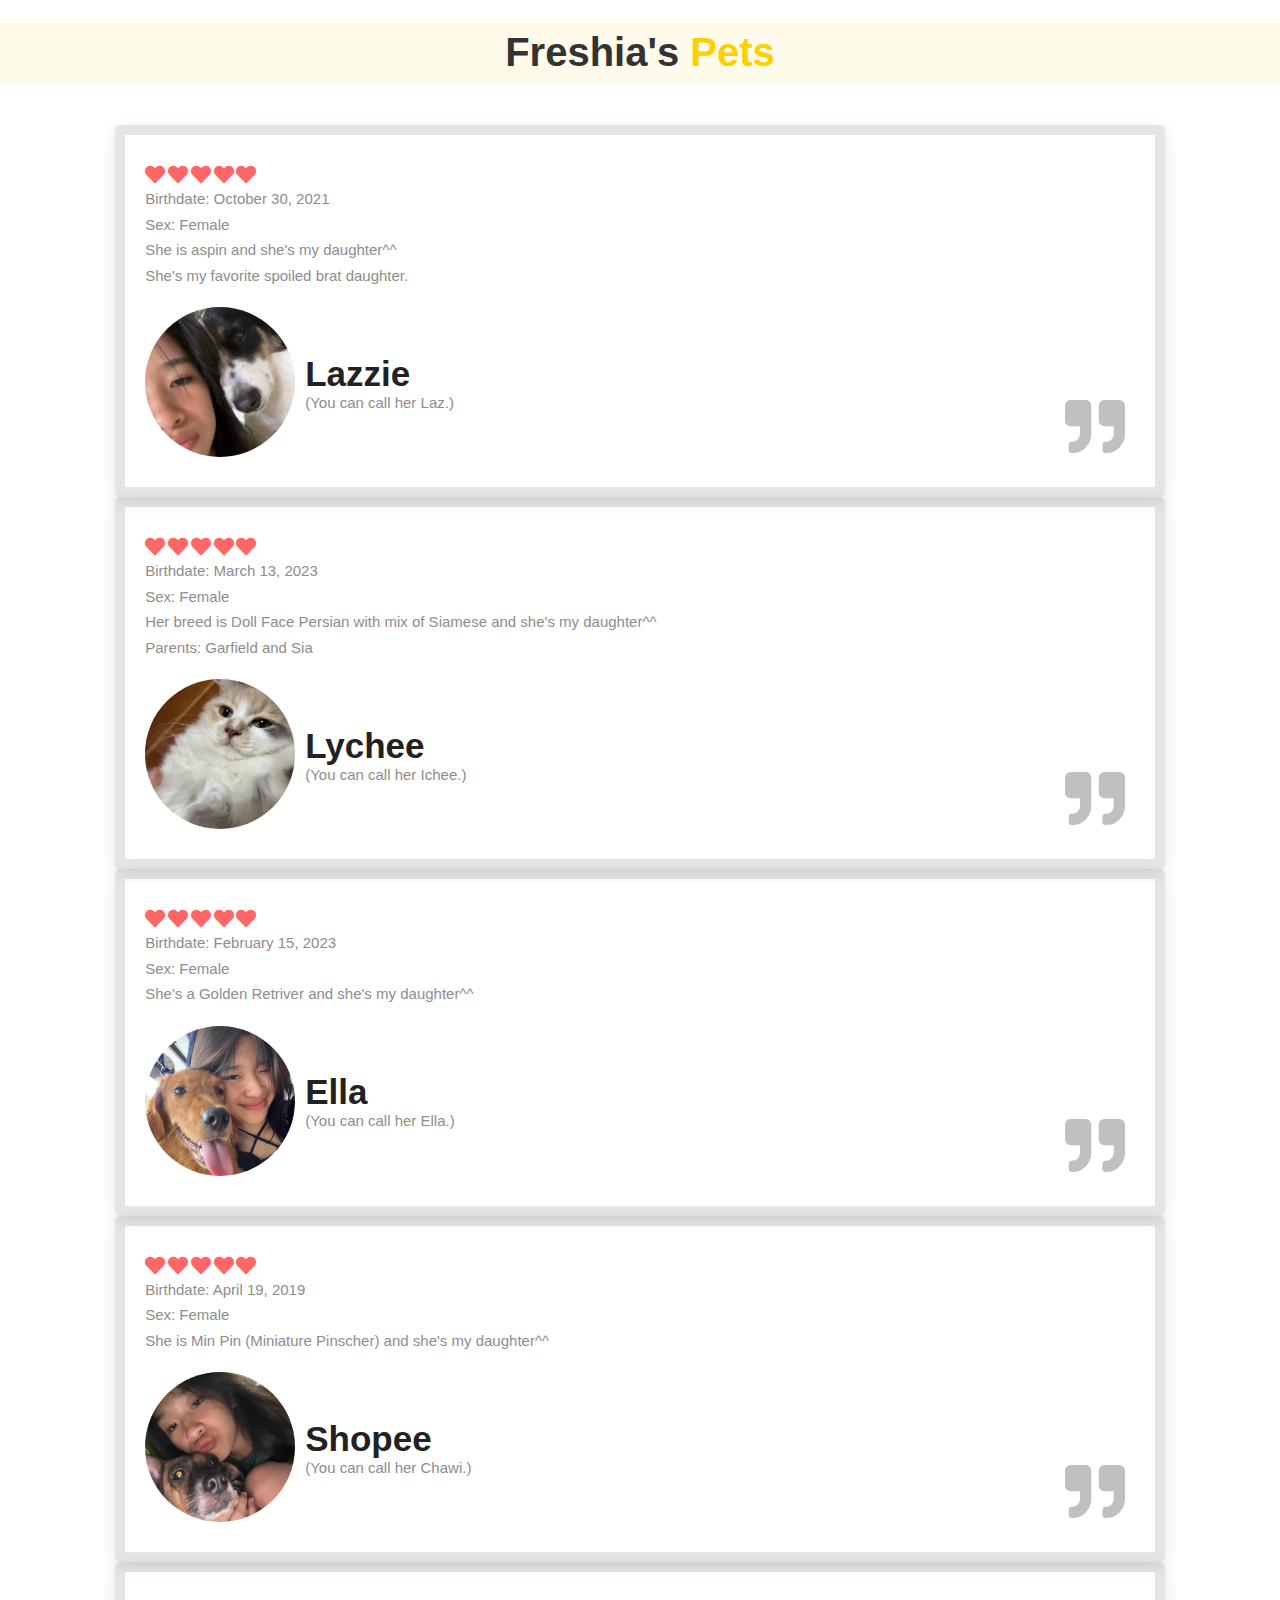
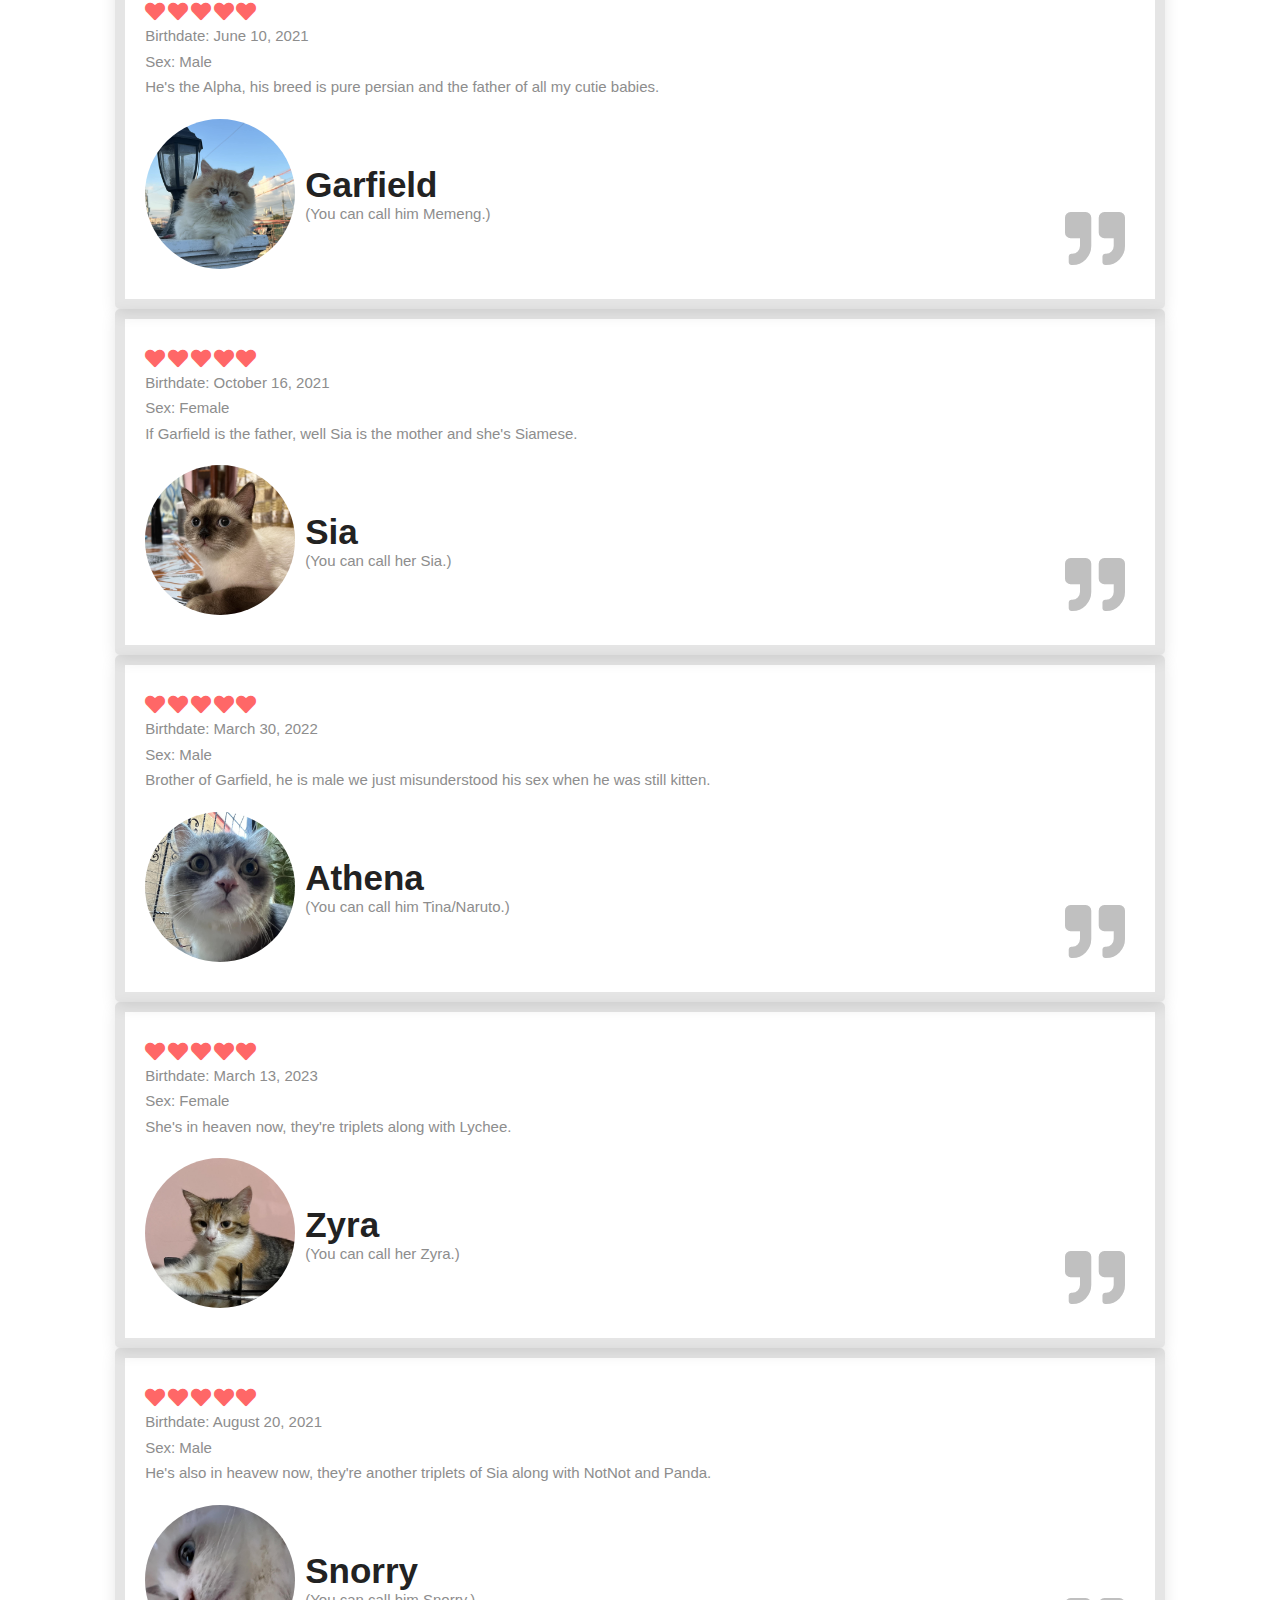
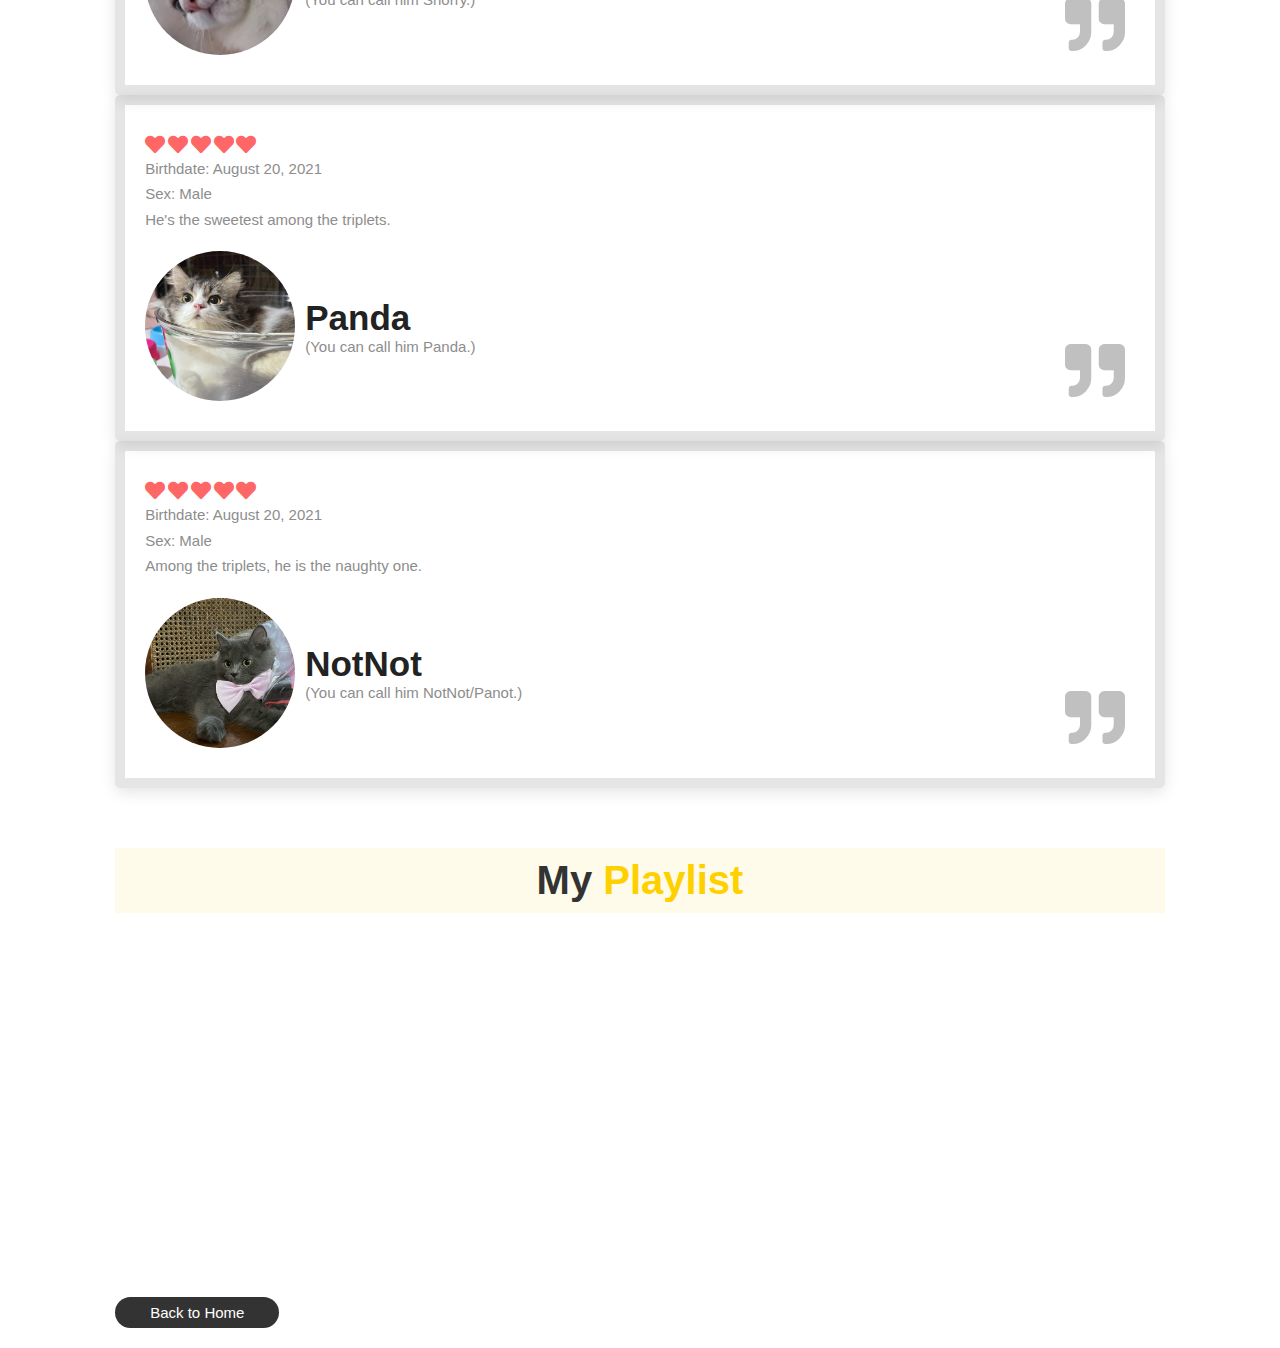
<file: favorites.html>
<!DOCTYPE html>
<html lang="en">
<head>
  <meta charset="UTF-8">
  <meta http-equiv="X-UA-Compatible" content="IE=edge">
  <meta name="viewport" content="width=device-width, initial-scale=1.0">
  <link rel="shortcut icon" href="images/tulips.svg" type="x-icon">
  <title>Freshia's Favorites</title>
  <link rel="stylesheet" href="https://cdnjs.cloudflare.com/ajax/libs/font-awesome/5.15.3/css/all.min.css">
  <link rel="stylesheet" href="css/style.css">
</head>

<body class="favorites" id="favorites">

    <h1 class="heading"> Freshia's <span>Pets</span></h1>

    <section class="pet" id="pet">

        <div class="box-container">

            <div class="box">
                <div class="heart">
                    <i class="fas fa-heart"></i>
                    <i class="fas fa-heart"></i>
                    <i class="fas fa-heart"></i>
                    <i class="fas fa-heart"></i>
                    <i class="fas fa-heart"></i>
                </div>
                <p>Birthdate: October 30, 2021</p>
                <p>Sex: Female
                <p>She is aspin and she's my daughter^^</p>
                <p>She's my favorite spoiled brat daughter.</p>
                <div class="user">
                    <img src="images/lazzie.jpg" alt="">
                    <div class="user-info">
                        <h3>Lazzie</h3>
                        <span>(You can call her Laz.)</span>
                    </div>
                </div>
                <span class="fas fa-quote-right"></span>
            </div>

        </div>

        <div class="box-container">

            <div class="box">
                <div class="heart">
                    <i class="fas fa-heart"></i>
                    <i class="fas fa-heart"></i>
                    <i class="fas fa-heart"></i>
                    <i class="fas fa-heart"></i>
                    <i class="fas fa-heart"></i>
                </div>
                <p>Birthdate: March 13, 2023</p>
                <p>Sex: Female</p>
                <p>Her breed is Doll Face Persian with mix of Siamese and she's my daughter^^</p>
                <p>Parents: Garfield and Sia</p>
                <div class="user">
                    <img src="images/lychee.jpg" alt="">
                    <div class="user-info">
                        <h3>Lychee</h3>
                        <span>(You can call her Ichee.)</span>
                    </div>
                </div>
                <span class="fas fa-quote-right"></span>
            </div>

        </div>

        <div class="box-container">

            <div class="box">
                <div class="heart">
                    <i class="fas fa-heart"></i>
                    <i class="fas fa-heart"></i>
                    <i class="fas fa-heart"></i>
                    <i class="fas fa-heart"></i>
                    <i class="fas fa-heart"></i>
                </div>
                <p>Birthdate: February 15, 2023</p>
                <p>Sex: Female</p>
                <p>She's a Golden Retriver and she's my daughter^^</p>
                <div class="user">
                    <img src="images/ella.jpg" alt="">
                    <div class="user-info">
                        <h3>Ella</h3>
                        <span>(You can call her Ella.)</span>
                    </div>
                </div>
                <span class="fas fa-quote-right"></span>
            </div>

        </div>

        <div class="box-container">

            <div class="box">
                <div class="heart">
                    <i class="fas fa-heart"></i>
                    <i class="fas fa-heart"></i>
                    <i class="fas fa-heart"></i>
                    <i class="fas fa-heart"></i>
                    <i class="fas fa-heart"></i>
                </div>
                <p>Birthdate: April 19, 2019</p>
                <p>Sex: Female</p>
                <p>She is Min Pin (Miniature Pinscher) and she's my daughter^^</p>
                <div class="user">
                    <img src="images/shopee.jpg" alt="">
                    <div class="user-info">
                        <h3>Shopee</h3>
                        <span>(You can call her Chawi.)</span>
                    </div>
                </div>
                <span class="fas fa-quote-right"></span>
            </div>

        </div>

        <div class="box-container">
            
            <div class="box">
                <div class="heart">
                    <i class="fas fa-heart"></i>
                    <i class="fas fa-heart"></i>
                    <i class="fas fa-heart"></i>
                    <i class="fas fa-heart"></i>
                    <i class="fas fa-heart"></i>
                </div>
                <p>Birthdate: June 10, 2021</p>
                <p>Sex: Male</p>
                <p>He's the Alpha, his breed is pure persian and the father of all my cutie babies.</p>
                <div class="user">
                    <img src="images/garfield.jpg" alt="">
                    <div class="user-info">
                        <h3>Garfield</h3>
                        <span>(You can call him Memeng.)</span>
                    </div>
                </div>
                <span class="fas fa-quote-right"></span>
            </div>

        </div>
        
        <div class="box-container">

            <div class="box">

                <div class="heart">
                    <i class="fas fa-heart"></i>
                    <i class="fas fa-heart"></i>
                    <i class="fas fa-heart"></i>
                    <i class="fas fa-heart"></i>
                    <i class="fas fa-heart"></i>
                </div>
                <p>Birthdate: October 16, 2021</p>
                <p>Sex: Female</p>
                <p>If Garfield is the father, well Sia is the mother and she's Siamese.</p>
                <div class="user">
                    <img src="images/sia.jpg" alt="">
                    <div class="user-info">
                        <h3>Sia</h3>
                        <span>(You can call her Sia.)</span>
                    </div>
                </div>
                <span class="fas fa-quote-right"></span>
            </div>

        </div>
        
        <div class="box-container">
            
            <div class="box">

                <div class="heart">
                    <i class="fas fa-heart"></i>
                    <i class="fas fa-heart"></i>
                    <i class="fas fa-heart"></i>
                    <i class="fas fa-heart"></i>
                    <i class="fas fa-heart"></i>
                </div>
                <p>Birthdate: March 30, 2022</p>
                <p>Sex: Male</p>
                <p>Brother of Garfield, he is male we just misunderstood his sex when he was still kitten.</p>
                <div class="user">
                    <img src="images/athena.jpg" alt="">
                    <div class="user-info">
                        <h3>Athena</h3>
                        <span>(You can call him Tina/Naruto.)</span>
                    </div>
                </div>
                <span class="fas fa-quote-right"></span>
            </div>

        </div>
        
        <div class="box-container">
            
            <div class="box">
                
                <div class="heart">
                    <i class="fas fa-heart"></i>
                    <i class="fas fa-heart"></i>
                    <i class="fas fa-heart"></i>
                    <i class="fas fa-heart"></i>
                    <i class="fas fa-heart"></i>
                </div>
                <p>Birthdate: March 13, 2023</p>
                <p>Sex: Female</p>
                <p>She's in heaven now, they're triplets along with Lychee.</p>
                <div class="user">
                    <img src="images/zyra.jpg" alt="">
                    <div class="user-info">
                        <h3>Zyra</h3>
                        <span>(You can call her Zyra.)</span>
                    </div>
                </div>
                <span class="fas fa-quote-right"></span>
            </div>

        </div>
        
        <div class="box-container">
            
            <div class="box">

                <div class="heart">
                    <i class="fas fa-heart"></i>
                    <i class="fas fa-heart"></i>
                    <i class="fas fa-heart"></i>
                    <i class="fas fa-heart"></i>
                    <i class="fas fa-heart"></i>
                </div>
                <p>Birthdate: August 20, 2021</p>
                <p>Sex: Male</p>
                <p>He's also in heavew now, they're another triplets of Sia along with NotNot and Panda.</p>
                <div class="user">
                    <img src="images/snorry.jpg" alt="">
                    <div class="user-info">
                        <h3>Snorry</h3>
                        <span>(You can call him Snorry.)</span>
                    </div>
                </div>
                <span class="fas fa-quote-right"></span>
            </div>

        </div>
        
        <div class="box-container">
            
            <div class="box">

                <div class="heart">
                    <i class="fas fa-heart"></i>
                    <i class="fas fa-heart"></i>
                    <i class="fas fa-heart"></i>
                    <i class="fas fa-heart"></i>
                    <i class="fas fa-heart"></i>
                </div>
                <p>Birthdate: August 20, 2021</p>
                <p>Sex: Male</p>
                <p>He's the sweetest among the triplets.</p>
                <div class="user">
                    <img src="images/panda.jpg" alt="">
                    <div class="user-info">
                        <h3>Panda</h3>
                        <span>(You can call him Panda.)</span>
                    </div>
                </div>
                <span class="fas fa-quote-right"></span>
            </div>

        </div>
        
        <div class="box-container">
            
            <div class="box">
                
                <div class="heart">
                    <i class="fas fa-heart"></i>
                    <i class="fas fa-heart"></i>
                    <i class="fas fa-heart"></i>
                    <i class="fas fa-heart"></i>
                    <i class="fas fa-heart"></i>
                </div>
                <p>Birthdate: August 20, 2021</p>
                <p>Sex: Male</p>
                <p>Among the triplets, he is the naughty one.</p>
                <div class="user">
                    <img src="images/notnot.jpg" alt="">
                    <div class="user-info">
                        <h3>NotNot</h3>
                        <span>(You can call him NotNot/Panot.)</span>
                    </div>
                </div>
                <span class="fas fa-quote-right"></span>
            </div>

        </div>

    </section>
    
    <section class="favorites">

        <h1 class="heading"> My <span>Playlist</span></h1>

            <iframe style="border-radius:12px" src="https://open.spotify.com/embed/playlist/4xRkKjBlb0lI0u9DTITiW7?utm_source=generator" width="100%" height="352" frameBorder="0.5" allowfullscreen="" allow="autoplay; clipboard-write; encrypted-media; fullscreen; picture-in-picture" loading="lazy">
        </iframe>
        <a href="index.html" class="btn">Back to Home</a>
    
    </section>
</body>
</file>
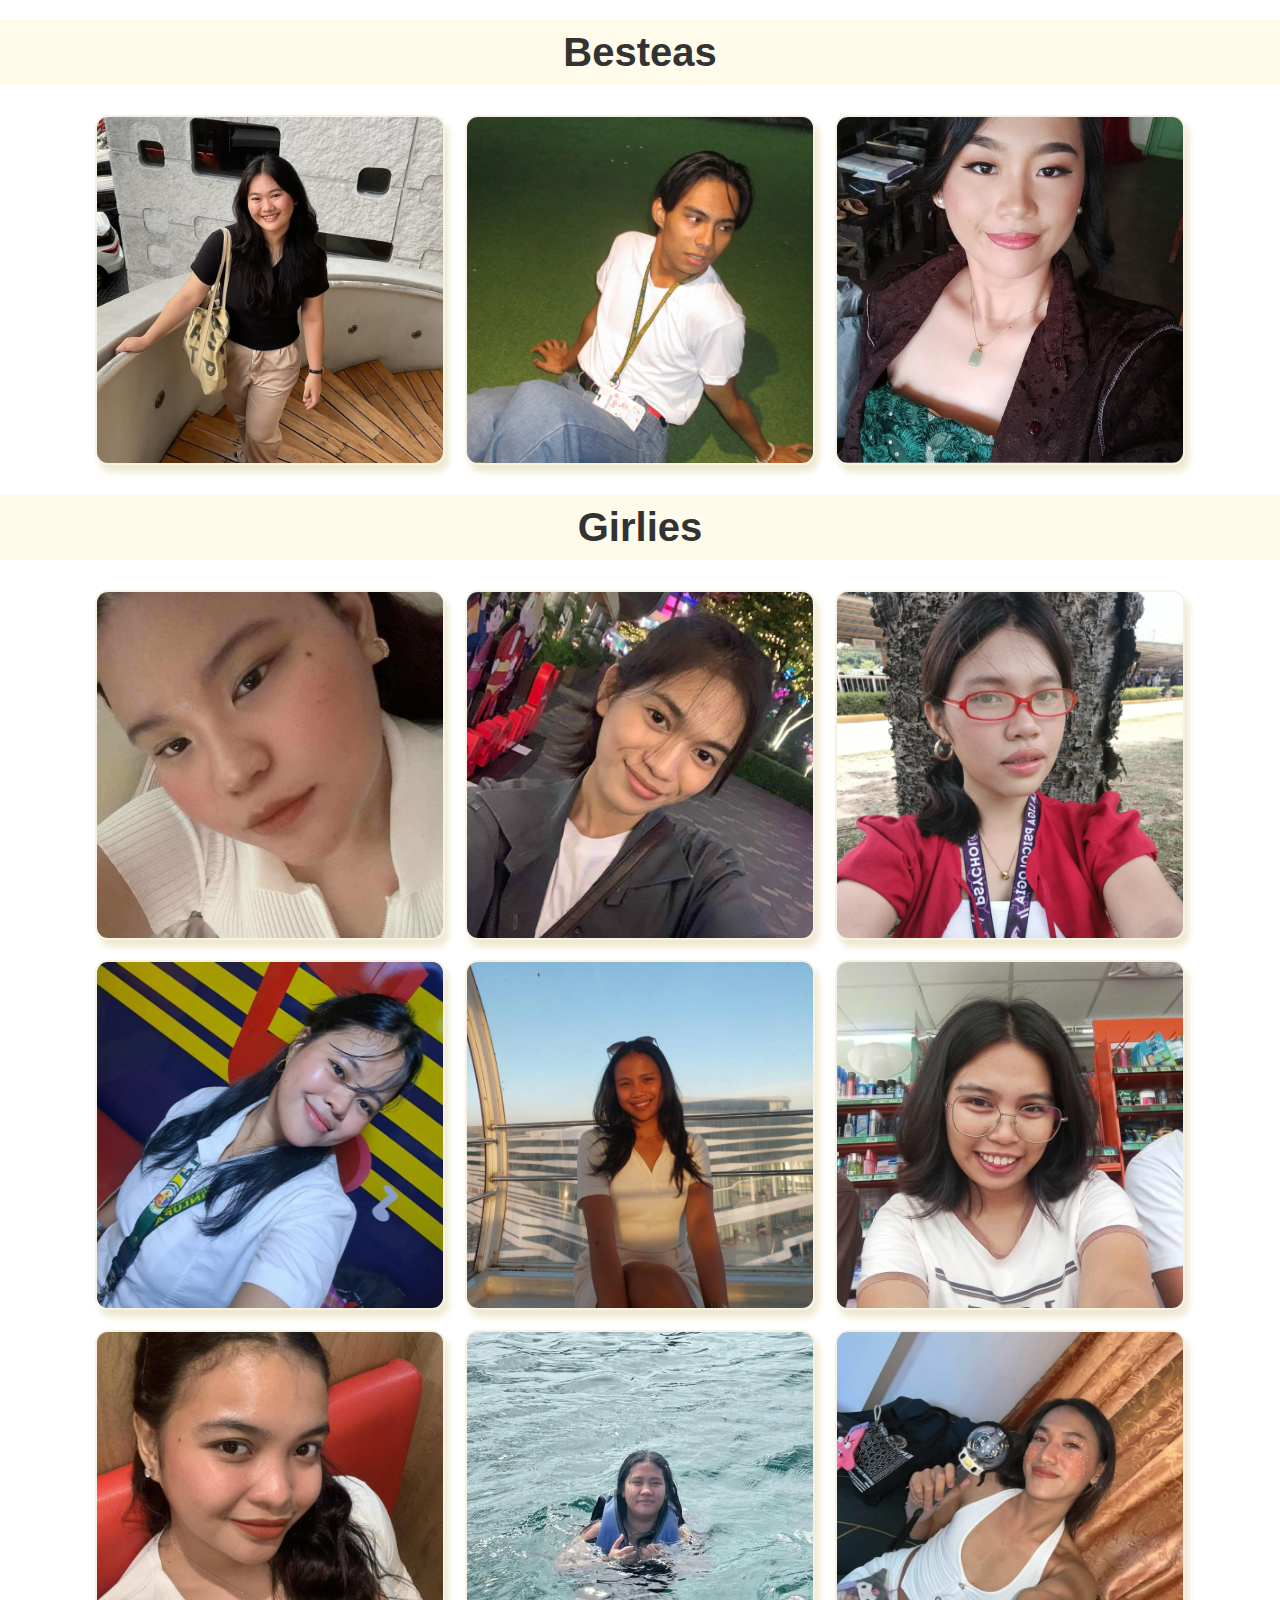
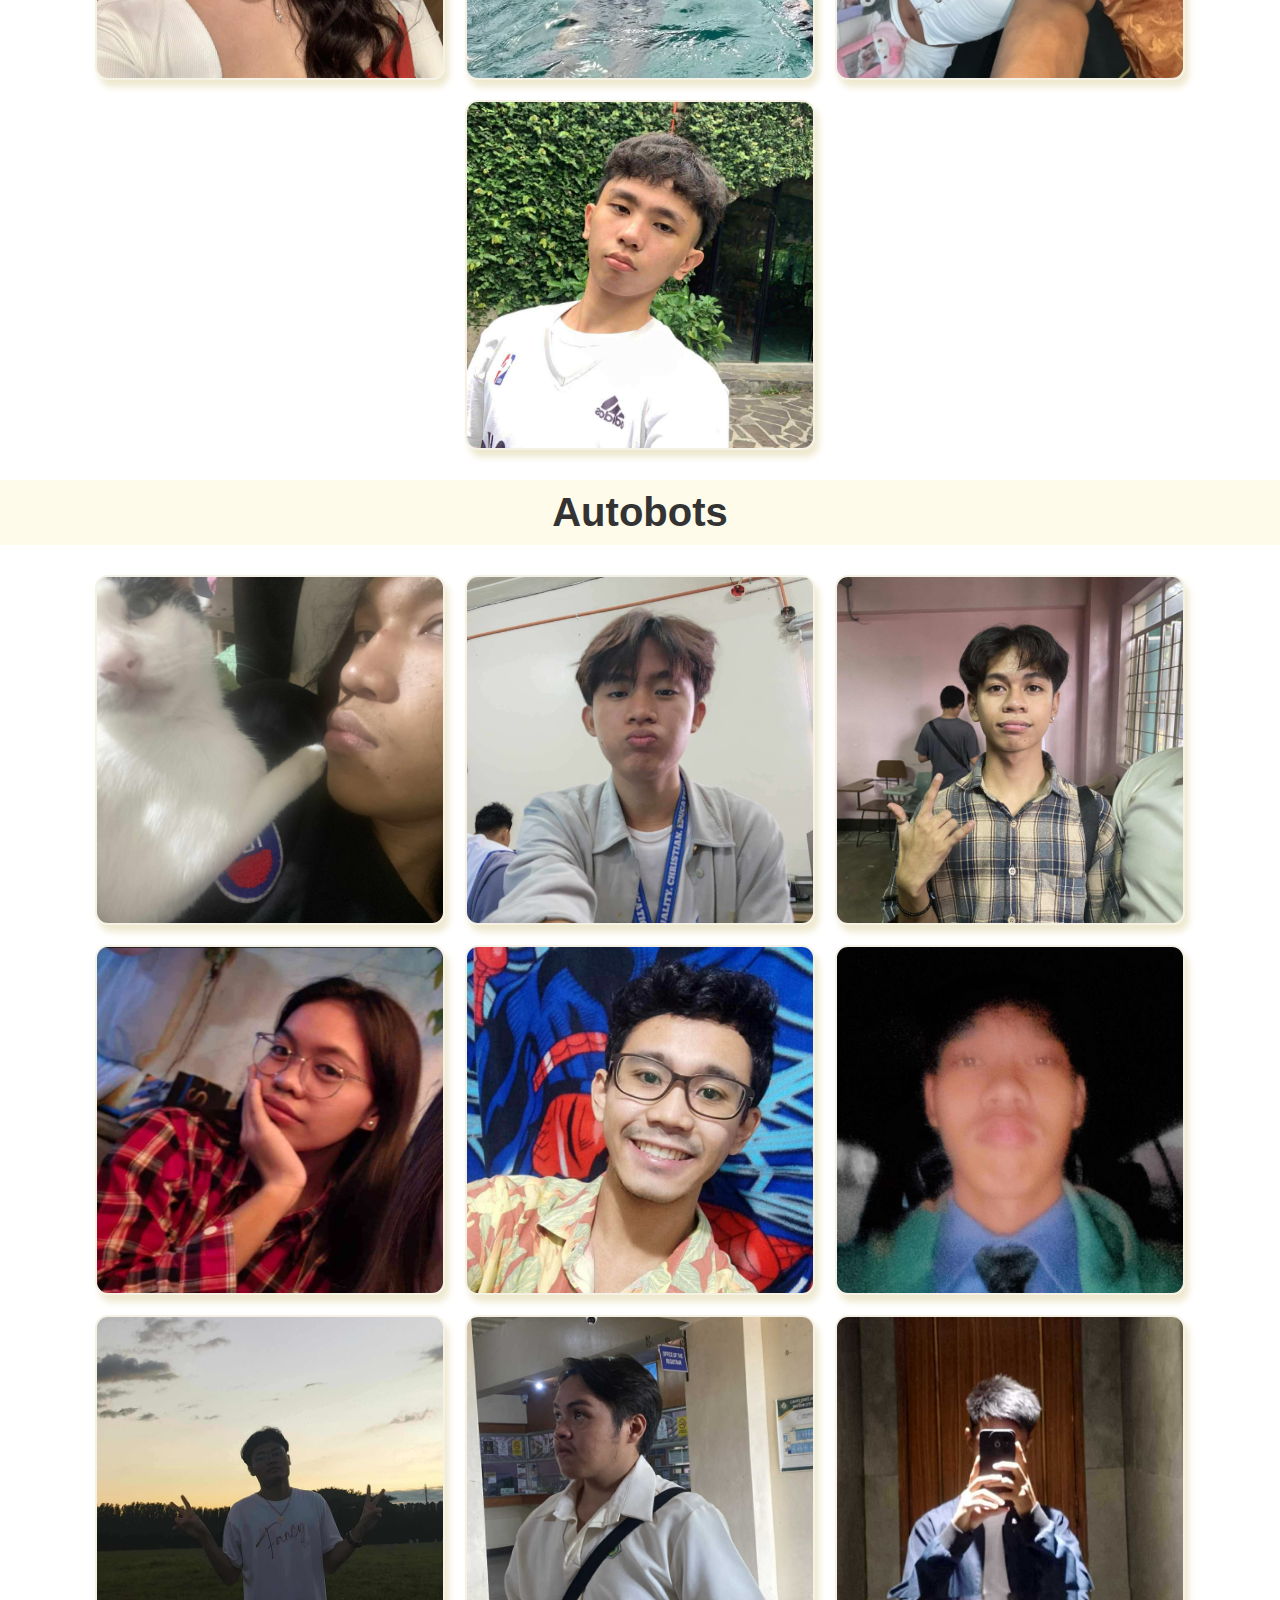
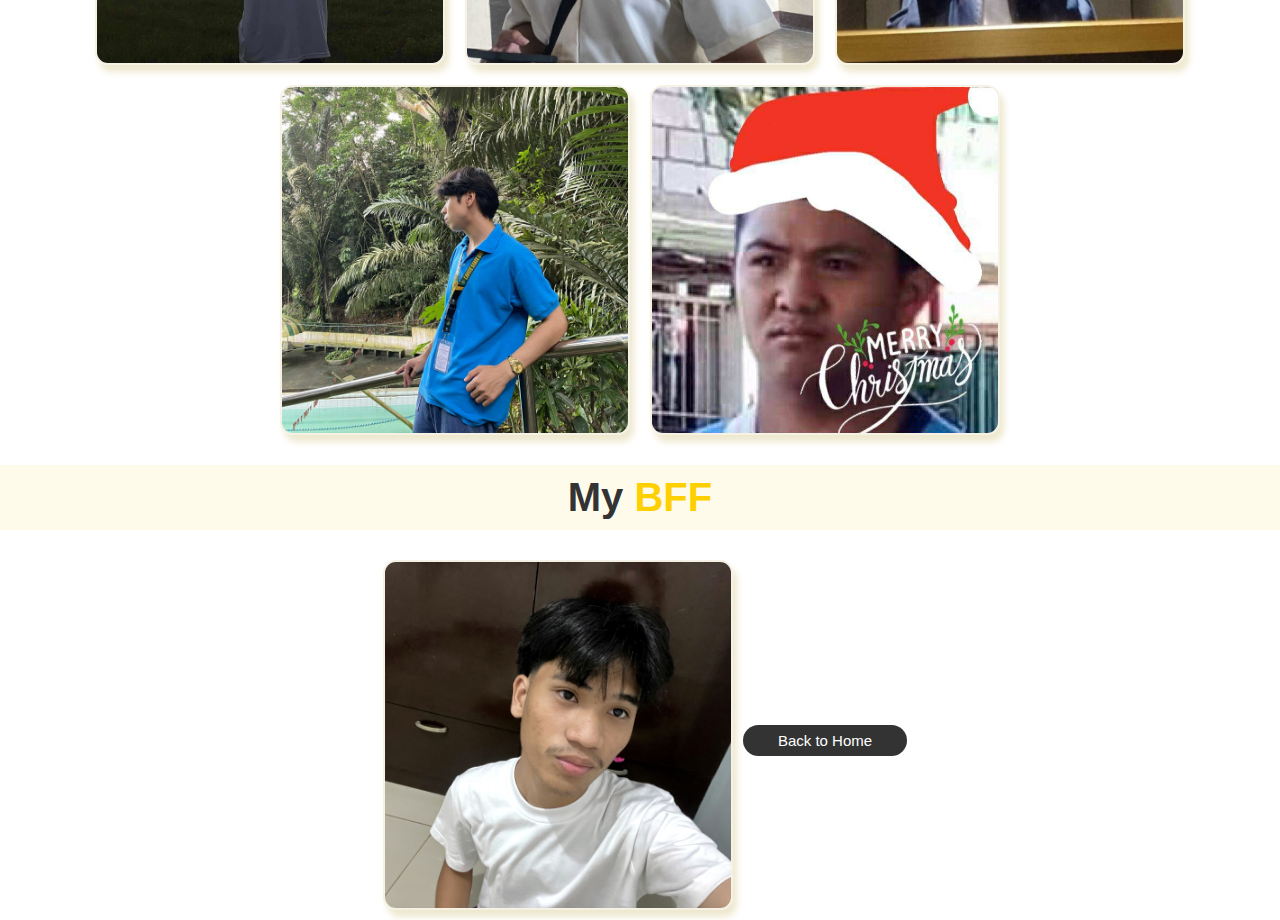
<file: more.html>
<!DOCTYPE html>
<html lang="en">
<head>
  <meta charset="UTF-8">
  <meta http-equiv="X-UA-Compatible" content="IE=edge">
  <meta name="viewport" content="width=device-width, initial-scale=1.0">
  <link rel="shortcut icon" href="images/tulips.svg" type="x-icon">
  <title>Chum Cohort</title>
  <link rel="stylesheet" href="https://cdnjs.cloudflare.com/ajax/libs/font-awesome/5.15.3/css/all.min.css">
  <link rel="stylesheet" href="css/style.css">
</head>

<body>

    <h1 class="heading"> Besteas </h1>
    
    <div class="friends">
        <img src="images/rhea.jpg" alt="">
        <img src="images/argie.jpg" alt="">
        <img src="images/marga.jpg" alt="">
    </div>

    <h1 class="heading"> Girlies </h1>
    
    <div class="friends">
        <img src="images/shin.jpg" alt="">
        <img src="images/lyanne.jpg" alt="">
        <img src="images/laiza.jpg" alt="">
        <img src="images/kayla.jpg" alt="">
        <img src="images/cristie.jpg" alt="">
        <img src="images/jill.jpg" alt="">
        <img src="images/kath.jpg" alt="">
        <img src="images/eli.jpg" alt="">
        <img src="images/pressy.jpg" alt="">
        <img src="images/earl.jpg" alt="">
    </div>

    <h1 class="heading"> Autobots </h1>

    <div class="friends">
        <img src="images/bakz.jpg" alt="">
        <img src="images/vince.jpg" alt="">
        <img src="images/boii.jpg" alt="">
        <img src="images/pres.jpg" alt="">
        <img src="images/paul.jpg" alt="">
        <img src="images/jp.jpg" alt="">
        <img src="images/alvhir.jpg" alt="">
        <img src="images/andrei.jpg" alt="">
        <img src="images/sol.jpg" alt="">
        <img src="images/eujin.jpg" alt="">
        <img src="images/jan.jpeg" alt="">
    </div>

    <h1 class="heading"> My <span>BFF</span></h1>
    
    <div class="friends">
        <img src="images/bff.jpg" alt="">
        <a href="index.html" class="btn">Back to Home</a>
    </div>
    

</body>
</html>
</file>
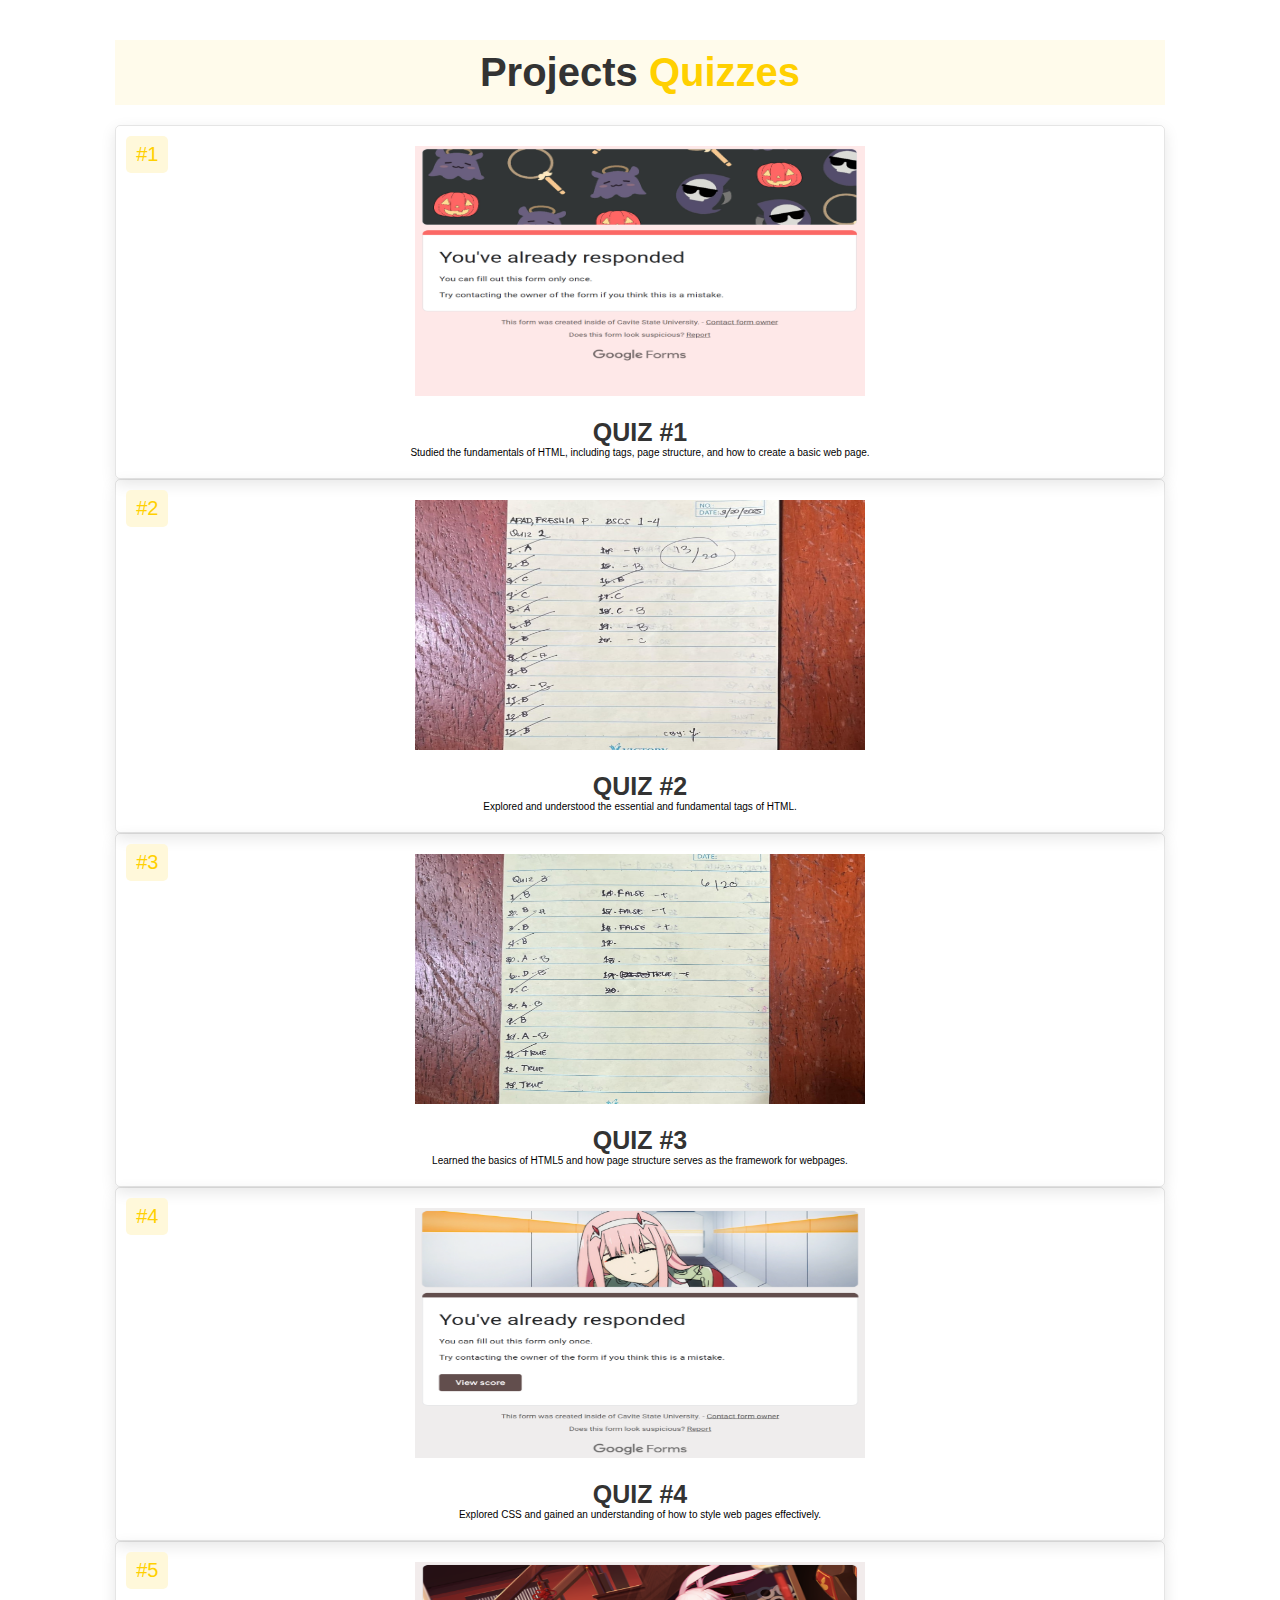
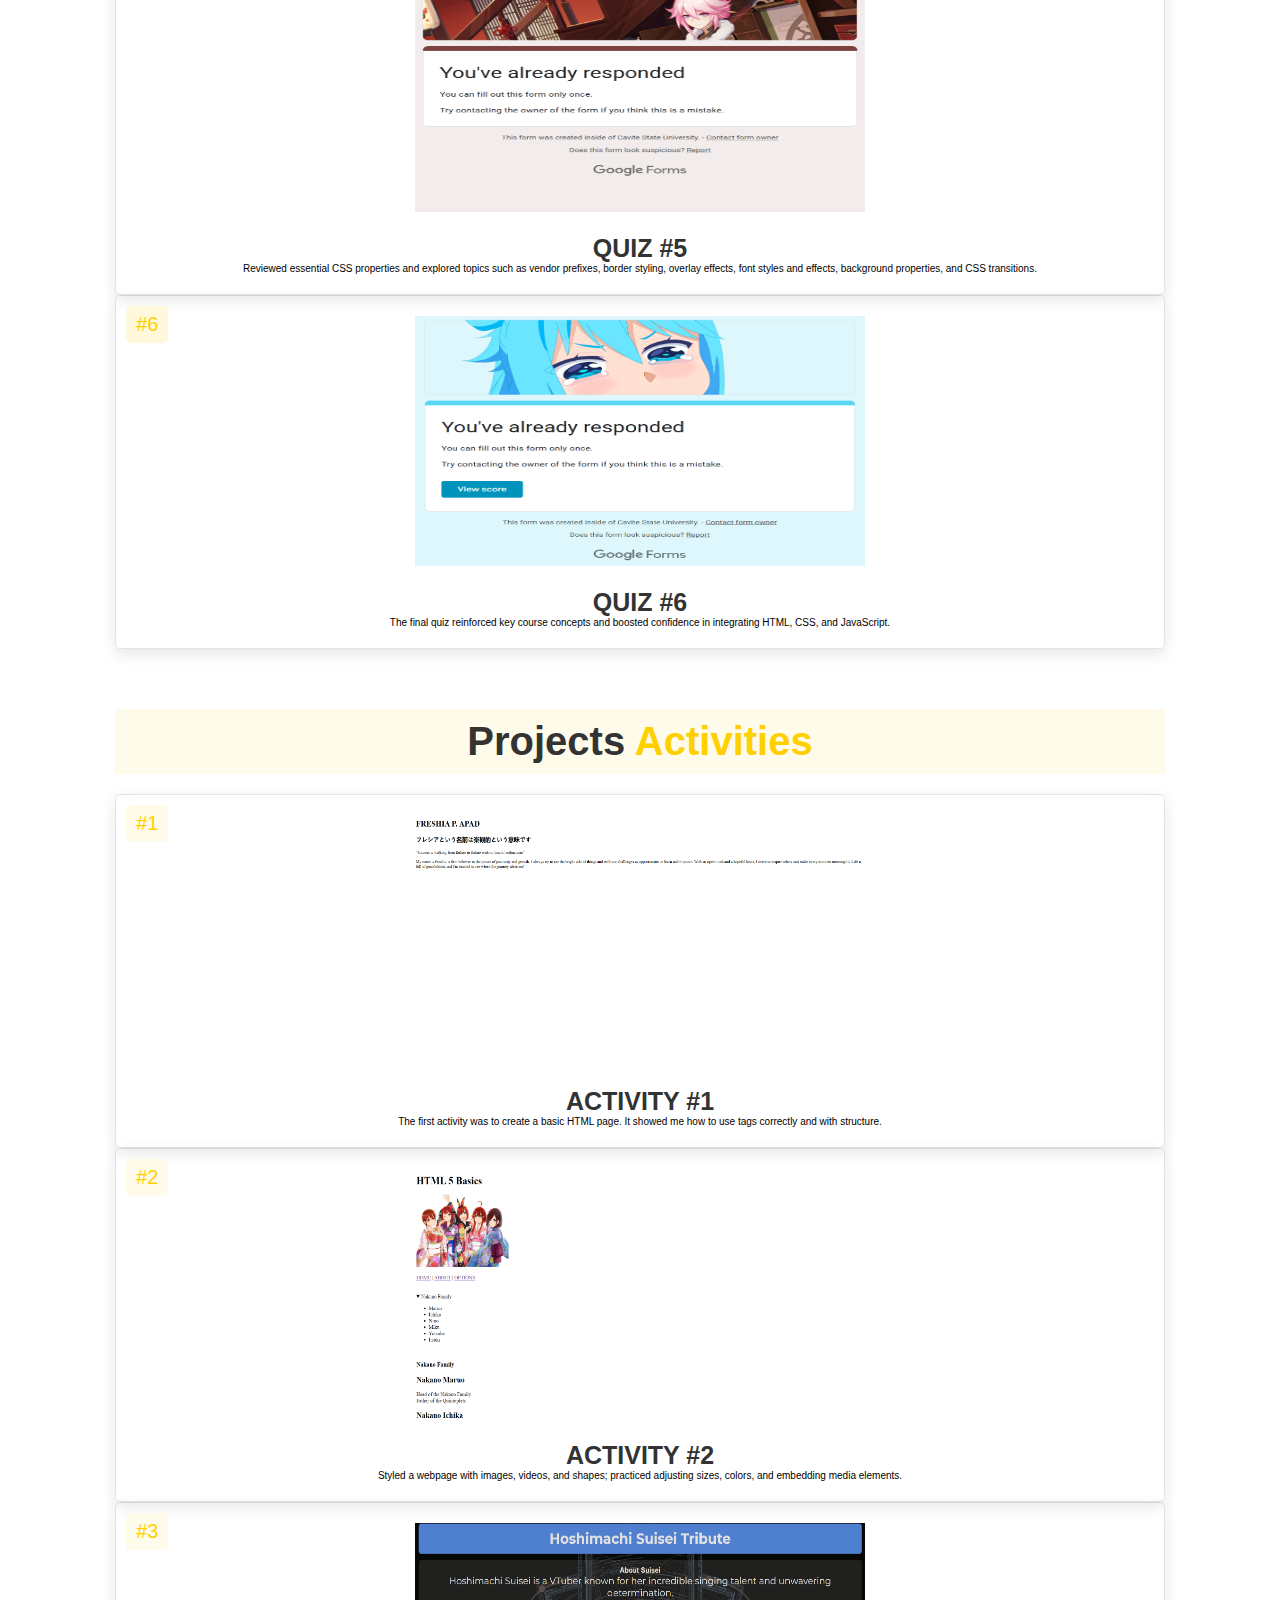
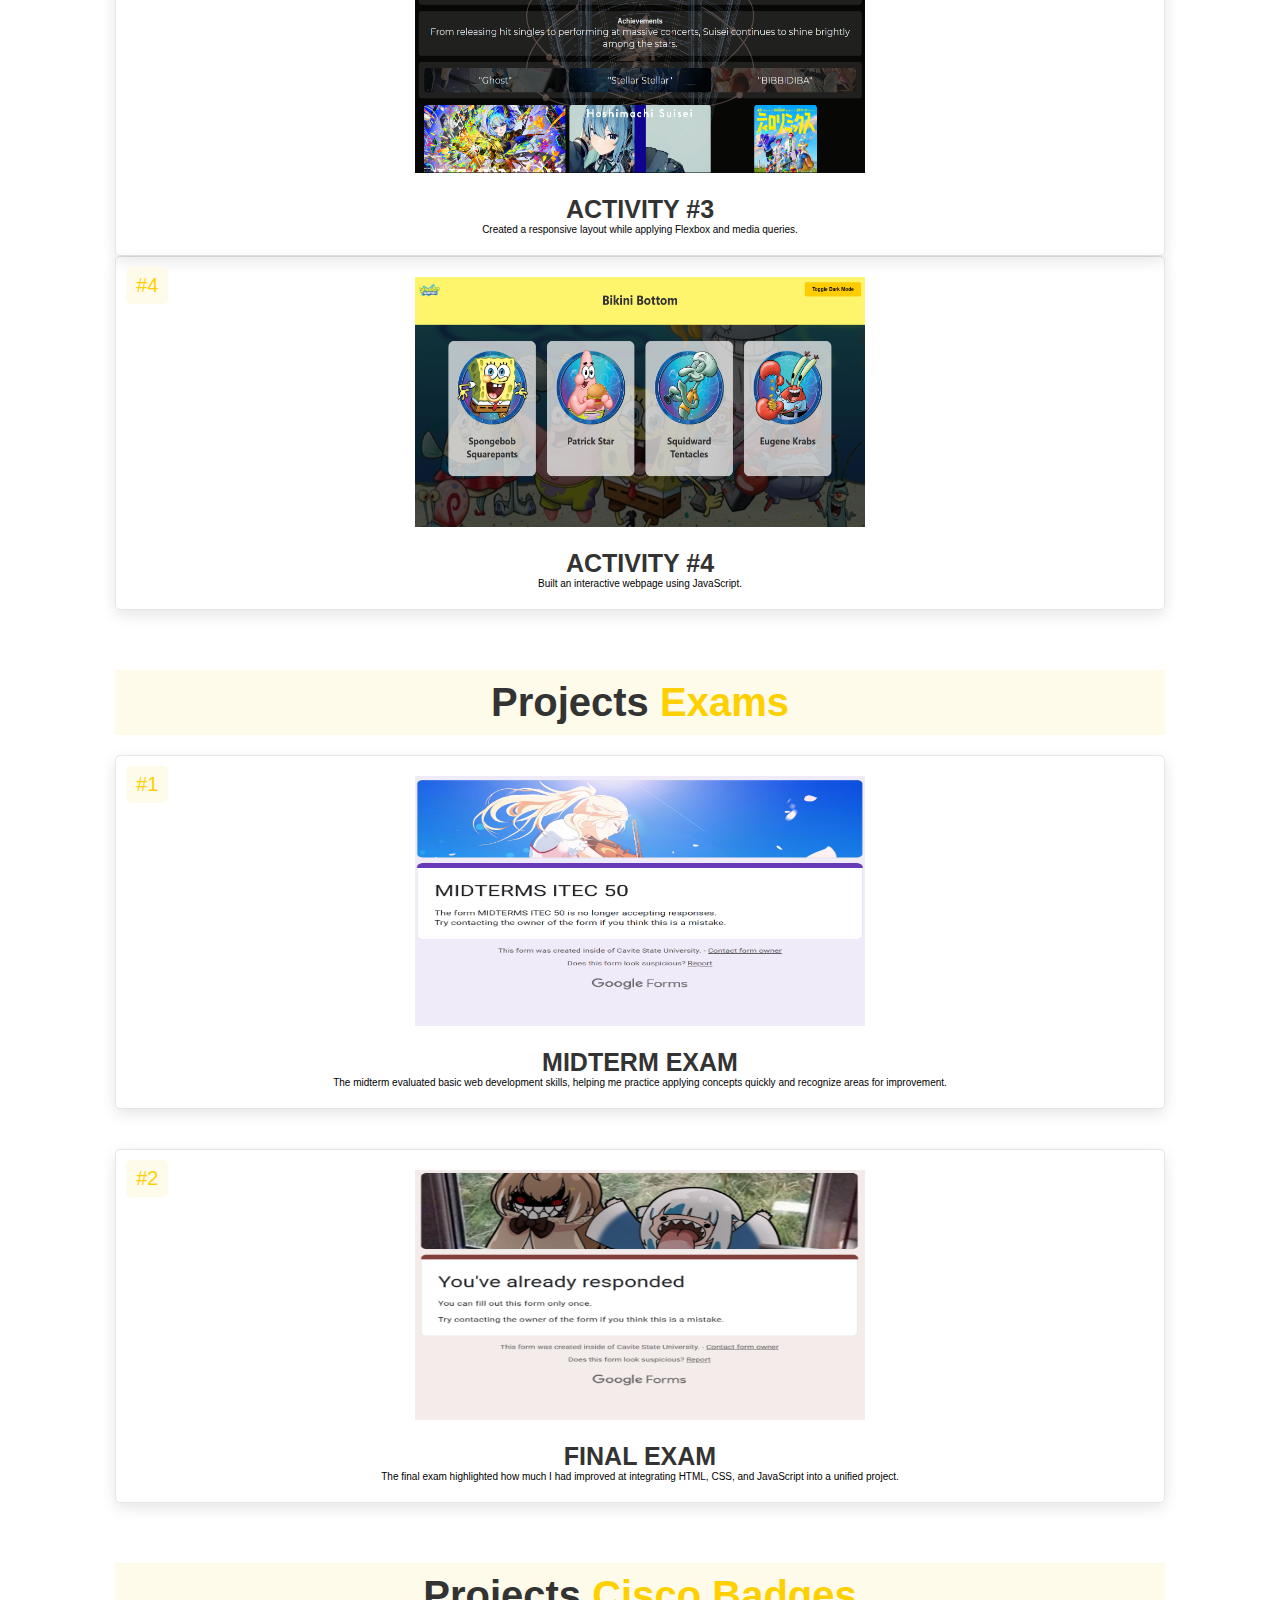
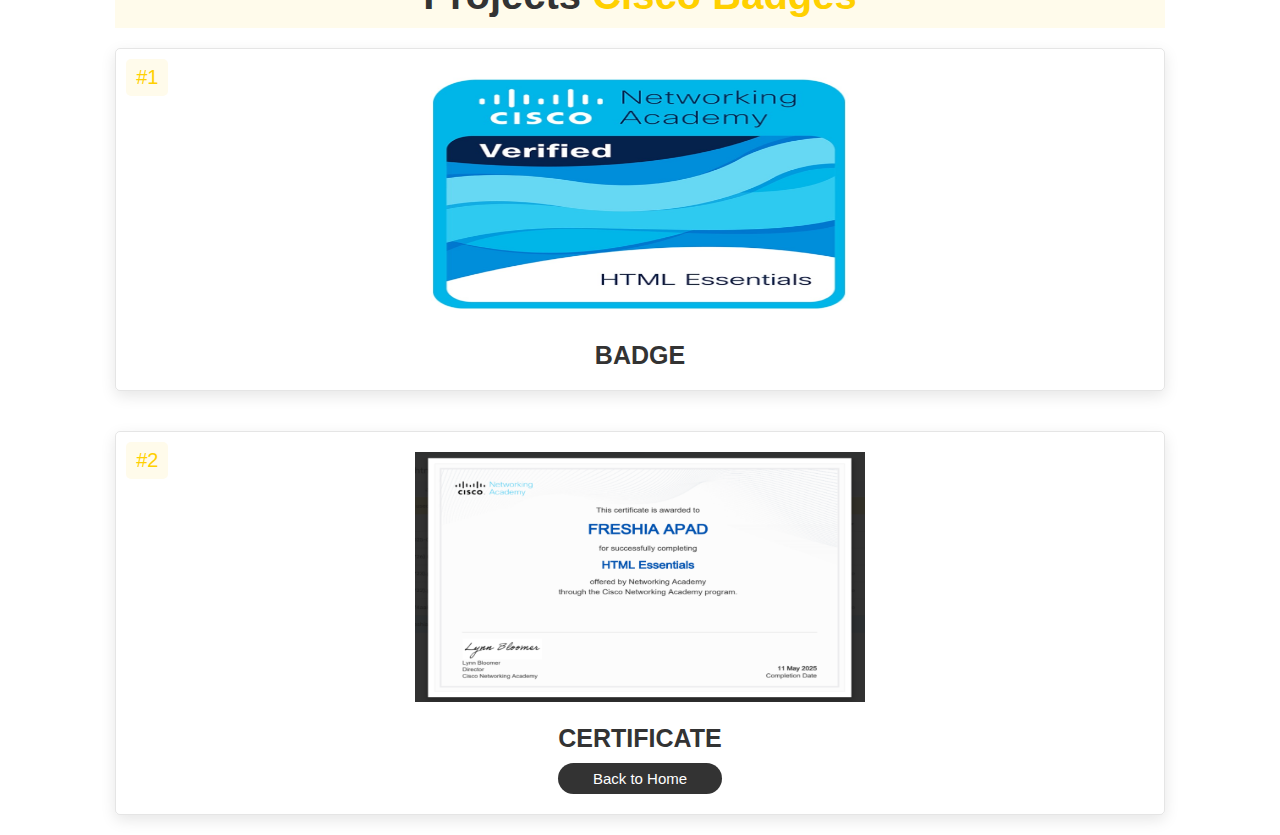
<file: projects.html>
<!DOCTYPE html>
<html lang="en">
<head>
  <meta charset="UTF-8">
  <meta http-equiv="X-UA-Compatible" content="IE=edge">
  <meta name="viewport" content="width=device-width, initial-scale=1.0">
  <link rel="shortcut icon" href="images/tulips.svg" type="x-icon">
  <title>Freshia's Projects</title>
  <link rel="stylesheet" href="https://cdnjs.cloudflare.com/ajax/libs/font-awesome/5.15.3/css/all.min.css">
  <link rel="stylesheet" href="css/style.css">
</head>
<body>

    <section class="projects" id="projects">
        
        <h1 class="heading"> Projects <span>Quizzes</span> </h1>
        
        <div class="box-container">
            
            <div class="box">
                <span class="quizzes">#1</span>
                <div class="image">
                    <img src="images/quiz 1.png" alt="">
                    <div class="icons">
                        <a href="#" class="fas fa-check"></a>
                        <a href="#" class="cart-btn">DONE</a>
                        <a href="#" class="fas fa-heart"></a>
                    
                    </div>
                </div>
                <div class="content">
                    <h3>QUIZ #1</h3>
                    <div class="decription">Studied the fundamentals of HTML, including tags, page structure, and how to create a basic web page.</div>
                </div>
            </div>

        </div>
        
        <div class="box-container">
            
            <div class="box">
                <span class="quizzes">#2</span>
                <div class="image">
                    <img src="images/quiz 2.jpg" alt="">
                    <div class="icons">
                        <a href="#" class="fas fa-check"></a>
                        <a href="#" class="cart-btn">DONE</a>
                        <a href="#" class="fas fa-heart"></a>
                    </div>
                </div>
                <div class="content">
                    <h3>QUIZ #2</h3>
                    <div class="decription">Explored and understood the essential and fundamental tags of HTML.</div>
                </div>
            </div>

        </div>

        <div class="box-container">
            
            <div class="box">
                <span class="quizzes">#3</span>
                <div class="image">
                    <img src="images/quiz 3.jpg" alt="">
                    <div class="icons">
                        <a href="#" class="fas fa-check"></a>
                        <a href="#" class="cart-btn">DONE</a>
                        <a href="#" class="fas fa-heart"></a>
                    </div>
                </div>
                <div class="content">
                    <h3>QUIZ #3</h3>
                    <div class="decription">Learned the basics of HTML5 and how page structure serves as the framework for webpages.</div>
                </div>
            </div>

        </div>

        <div class="box-container">
            
            <div class="box">
                <span class="quizzes">#4</span>
                <div class="image">
                    <img src="images/quiz 4.png" alt="">
                    <div class="icons">
                        <a href="#" class="fas fa-check"></a>
                        <a href="#" class="cart-btn">DONE</a>
                        <a href="#" class="fas fa-heart"></a>
                    </div>
                </div>
                <div class="content">
                    <h3>QUIZ #4</h3>
                    <div class="decription">Explored CSS and gained an understanding of how to style web pages effectively.</div>
                </div>
            </div>

        </div>

        <div class="box-container">
            
            <div class="box">
                <span class="quizzes">#5</span>
                <div class="image">
                    <img src="images/quiz 5.png" alt="">
                    <div class="icons">
                        <a href="#" class="fas fa-check"></a>
                        <a href="#" class="cart-btn">DONE</a>
                        <a href="#" class="fas fa-heart"></a>
                    </div>
                </div>
                <div class="content">
                    <h3>QUIZ #5</h3>
                    <div class="decription">Reviewed essential CSS properties and explored topics such as vendor prefixes, border styling, overlay effects, font styles and effects, background properties, and CSS transitions.</div>
                </div>
            </div>
        
        </div>
    
        <div class="box-container">
            
            <div class="box">
                <span class="quizzes">#6</span>
                <div class="image">
                    <img src="images/quiz 6.png" alt="">
                    <div class="icons">
                        <a href="#" class="fas fa-check"></a>
                        <a href="#" class="cart-btn">DONE</a>
                        <a href="#" class="fas fa-heart"></a>
                    </div>
                </div>
                <div class="content">
                    <h3>QUIZ #6</h3>
                    <div class="decription">The final quiz reinforced key course concepts and boosted confidence in integrating HTML, CSS, and JavaScript.</div>
                </div>
            </div>
        
        </div>
    
    </section>
    
    <section class="projects" id="projects">
        
        <h1 class="heading"> Projects <span>Activities</span> </h1>
        
        <div class="box-container">
            
            <div class="box">
                <span class="activities">#1</span>
                <div class="image">
                    <img src="images/act 1.png" alt="">
                    <div class="icons">
                        <a href="#" class="fas fa-check"></a>
                        <a href="#" class="cart-btn">DONE</a>
                        <a href="#" class="fas fa-heart"></a>
                    </div>
                </div>
                <div class="content">
                    <h3>ACTIVITY #1</h3>
                    <div class="decription">The first activity was to create a basic HTML page. It showed me how to use tags correctly and with structure.</div>
                </div>
            </div>
        
        </div>
    
        <div class="box-container">
           
            <div class="box">
                <span class="activities">#2</span>
                <div class="image">
                    <img src="images/act 2.png" alt="">
                    <div class="icons">
                        <a href="#" class="fas fa-check"></a>
                        <a href="#" class="cart-btn">DONE</a>
                        <a href="#" class="fas fa-heart"></a>
                    </div>
                </div>
                <div class="content">
                    <h3>ACTIVITY #2</h3>
                    <div class="decription">Styled a webpage with images, videos, and shapes; practiced adjusting sizes, colors, and embedding media elements.</div>
                </div>
            </div>
        
        </div>
    
        <div class="box-container">
            
            <div class="box">
                <span class="activities">#3</span>
                <div class="image">
                    <img src="images/act 3.png" alt="">
                    <div class="icons">
                        <a href="#" class="fas fa-check"></a>
                        <a href="#" class="cart-btn">DONE</a>
                        <a href="#" class="fas fa-heart"></a>
                    </div>
                </div>
                <div class="content">
                    <h3>ACTIVITY #3</h3>
                    <div class="decription">Created a responsive layout while applying Flexbox and media queries.</div>
                </div>
            </div>
        
        </div>
    
        <div class="box-container">
            
            <div class="box">
                <span class="activities">#4</span>
                <div class="image">
                    <img src="images/act 4.png" alt="">
                    <div class="icons">
                        <a href="#" class="fas fa-check"></a>
                        <a href="#" class="cart-btn">DONE</a>
                        <a href="#" class="fas fa-heart"></a>
                    </div>
                </div>
                <div class="content">
                    <h3>ACTIVITY #4</h3>
                    <div class="decription">Built an interactive webpage using JavaScript.</div>
                </div>
            </div>
        
        </div>
    
    </section>
    
    <section class="projects" id="projects">
        
        <h1 class="heading"> Projects <span>Exams</span> </h1>
        
        <div class="box-container">
            
            <div class="box">
                <span class="exams">#1</span>
                <div class="image">
                    <img src="images/midterm.png" alt="">
                    <div class="icons">
                        <a href="#" class="fas fa-check"></a>
                        <a href="#" class="cart-btn">DONE</a>
                        <a href="#" class="fas fa-heart"></a>
                    </div>
                </div>
                <div class="content">
                    <h3>MIDTERM EXAM</h3>
                    <div class="decription">The midterm evaluated basic web development skills, helping me practice applying concepts quickly and recognize areas for improvement.</div>
                </div>
            </div>
        
        </div>
    
    </section>
    
    <section class="projects" id="projects">
        
        <div class="box-container">
            
            <div class="box">
                <span class="exams">#2</span>
                <div class="image">
                    <img src="images/final.png" alt="">
                    <div class="icons">
                        <a href="#" class="fas fa-check"></a>
                        <a href="#" class="cart-btn">DONE</a>
                        <a href="#" class="fas fa-heart"></a>
                    </div>
                </div>
                <div class="content">
                    <h3>FINAL EXAM</h3>
                    <div class="decription">The final exam highlighted how much I had improved at integrating HTML, CSS, and JavaScript into a unified project.</div>
                </div>
            </div>
        
        </div>
    
    </section>
    
    <section class="projects" id="projects">
        
        <h1 class="heading"> Projects <span>Cisco Badges</span> </h1>
        
        <div class="box-container">
            
            <div class="box">
                <span class="badge">#1</span>
                <div class="image">
                    <img src="images/badge.jpg" alt="">
                    <div class="icons">
                        <a href="#" class="fas fa-check"></a>
                        <a href="#" class="cart-btn">^_^</a>
                        <a href="#" class="fas fa-heart"></a>
                    </div>
                </div>
                <div class="content">
                    <h3>BADGE</h3>
                </div>
            </div>
        
        </div>
    
    </section>

    <section class="projects" id="projects">
        
        <div class="box-container">
            
            <div class="box">
                <span class="badge">#2</span>
                <div class="image">
                    <img src="images/certi.png" alt="">
                    <div class="icons">
                        <a href="#" class="fas fa-check"></a>
                        <a href="#" class="cart-btn">^_^</a>
                        <a href="#" class="fas fa-heart"></a>
                    </div>
                </div>
                <div class="content">
                    <h3>CERTIFICATE</h3>
                    <a href="index.html" class="btn">Back to Home</a>
                </div>
            </div>
        
        </div>
    
    </section>

</body>
</html>
</file>
<file: css/style.css>
:root{
  --yellow:#ffd000;
}

*{
  margin:0; padding:0;
  box-sizing: border-box;
  font-family: Verdana, Geneva, Tahoma, sans-serif;
  outline: none; border:none;
  text-decoration: none;
  transition: .2s linear;
}

html{
  font-size: 62.5%;
  scroll-behavior: smooth;
  scroll-padding-top: 6rem;
  overflow-x: hidden;
}

section{
  padding: 2rem 9%;
}

.heading{
  text-align: center;
  font-size: 4rem;
  color: #333;
  padding:1rem;
  margin:2rem 0;
  background: rgb(255, 251, 235);
}

.heading span{
color:var(--yellow);
}

.btn{
  display: inline-block;
  margin-top: 1rem;
  border-radius: 3rem;
  background: #333;
  color:#ffffff;
  padding:.7rem 3.5rem;
  cursor: pointer;
  font-size: 1.5rem;
}

header{
  position: fixed;
  top:0; left:0; right:0;
  background: #fffbed;
  padding:2rem 9%;
  display: flex;
  align-items: center;
  justify-content: space-between;
  z-index: 1000;
  box-shadow: 0.5rem 1rem rgba(0,0,0,.1);
}

header .logo{
  font-size: 3rem;
  color: #333;
  font-weight: bolder;
}

header .logo span{
  color:var(--yellow) ;
}

header .navbar a{
  font-size: 2rem;
  padding: 0 1.5rem;
  color: #666;
}

header .navbar a:hover{
  color: var(--yellow);
}

header .icons a{
  font-size: 2.5rem;
  color: #333;
  margin-left: 1.5rem;
}

header .icons a:hover{
  color: var(--yellow);
}

header #toggler{
  display: none;
}

header .fa-bars{
  font-size: 3rem;
  color: #333;
  border-radius: .5rem;
  padding: .5rem 1.5rem;
  cursor: pointer;
  border: .1rem solid rgba(0,0,0,.3);
  display: none;
}

.home{
  display: flex;
  align-items: center;
  min-height: 100vh;
  background:url(../images/yellow.jpg) no-repeat;
  background-size: cover;
  background-position: center;
}

.home .content{
  max-width: 50rem;
}

.home .content h3{
  font-size: 4.5rem;
  color: #333;

}

.home .content span{
  font-size: 2rem;
  color:#ffffff;
  padding: 1rem 0;
  line-height: 1.5;
}

.home .content p{
  font-size: 1.5rem;
  color: #555555;
  padding: 1rem 0;
  line-height: 1.5;
}

.about .row{
  display: flex;
  align-items: center;
  gap:2rem;
  flex-wrap: wrap;
  padding:2rem 0;
  padding-bottom: 3rem;
}

.about .row .video-container{
  flex:1 1 40rem;
  position: relative;
}

.about .row .video-container video{
  width:100%;
  border:1.5rem solid #fffbed;
  border-radius: .5rem;
  box-shadow: 0.5rem 1rem rgba(0,0,0,.1);
  height: 100%;
  object-fit: cover;
}

.about .row .video-container h3{
  position: absolute;
  top:50%; transform: translateY(-50%);
  font-size: 1.5rem;
  background: #fffbed;
  width:100%;
  padding:1rem 2rem;
  text-align: center;
  mix-blend-mode: screen;
}

.about .row .content{
  flex:1 1 40rem;
}

.about .row .content h3{
  font-size: 4rem;
  color: #333;
}

.about .row .content p{
  font-size: 2rem;
  color: #333;
  padding:.5rem 0;
  padding-top: 1rem;
  line-height: 1.5;
}

.about-page .row{
  display: flex;
  align-items: center;
  gap:2rem;
  flex-wrap: wrap;
  padding:2rem 0;
  padding-bottom: 3rem;
}

.about-page .row .video-container{
  flex:1 1 40rem;
  position: relative;
}

.about-page .row .video-container video{
  width:100%;
  border:1.5rem solid #fffbed;
  border-radius: .5rem;
  box-shadow: 0.5rem 1rem rgba(0,0,0,.1);
  height:100%;
  object-fit: cover;
}

.about-page .row .video-container h3{
  position: absolute;
  top:50%; transform: translateY(-50%);
  font-size: 1.5rem;
  background: #fffbed;
  width:100%;
  padding:1rem 2rem;
  text-align: center;
  mix-blend-mode: screen;
}

.about-page .row .content{
  flex:1 1 40rem;
}

.about-page .row .content h3{
  font-size: 3rem;
  color: #333;
}

.about-page .row .content p{
  font-size: 1.5rem;
  color: #333;
  padding:.5rem 0;
  padding-top: 1rem;
  line-height: 1.5;
}

.icons-container{
  background:#fffbed;
  display: flex;
  flex-wrap: wrap;
  gap:1.5rem;
  padding-top: 5rem;
  padding-bottom: 5rem;
}

.icons-container .icons{
  background:#ffffff;
  border:.1rem solid rgba(0,0,0,.1);
  padding: 2rem;
  display: flex;
  align-items: center;
  flex:1 1 25rem;
}

.icons-container .icons img{
  height:5rem;
  margin-right: 2rem;
}

.icons-container .icons h3{
  font-size: 2rem;
}

.icons-container .icons span{
  font-size: 1.7rem;
}

.gallery{
  display: flex;
  justify-content: center;
  align-items: center;
  flex-wrap: wrap;
}

.gallery img{
  width: 300px;
  height: 350px;
  border: 2px solid #f5f1e4;
  border-radius: 13px;
  box-shadow: 4px 7px 7px 0px #eee8ce;
  cursor: pointer;
  margin: 10px;
  transition: 500ms;
}

.gallery img:hover{
  filter: opacity(80);
  transform: scale(1.1);
}

.projects .box-container{
  display: flex;
  flex-wrap: wrap;
  gap: 1.5rem;
}

.projects .box-container .box{
  flex:1 1 30rem;
  box-shadow: 0 .5rem 1.5rem rgba(0,0,0,.1);
  border-radius: .5rem;
  border: .1rem solid rgba(0,0,0,.1);
  position: relative;
}

.projects .box-container .box .quizzes{
  position: absolute;
  top: 1rem; left: 1rem;
  padding: .7rem 1rem;
  font-size: 2rem;
  color: var(--yellow);
  background: rgb(255, 248, 218);
  z-index: 1;
  border-radius: .5rem;
}

.projects .box-container .box .image{
  position: relative;
  text-align: center;
  padding-top: 2rem;
  overflow: hidden;
}

.projects .box-container .box .image img{
  height: 25rem;
  width: 45rem;
}

.projects .box-container .box:hover .image img{
  transform: scale(1.1);
}

.projects .box-container .box .image .icons{
  position: absolute;
  bottom: -7rem; left: 0; right: 0;
  display: flex;
}

.projects .box-container .box:hover .image .icons{
  bottom: 0;
}

.projects .box-container .box .image .icons a{
  height: 5rem;
  line-height: 5rem;
  font-size: 2rem;
  width: 50%;
  background: var(--yellow);
  color: #fdf9ec;
}

.projects .box-container .box .image .icons .cart-btn{
  border-left: .1rem solid #555555;
  border-right: .1rem solid #555555;
  width: 80%;
}

.projects .box-container .box .image .icons a:hover{
  background: #585858;
}

.projects .box-container .box .content{
  padding: 2rem;
  text-align: center;
}

.projects .box-container .box .content h3{
  font-size: 2.5rem;
  color: #333;
}

.projects .box-container .box .content .description{
  font-size: 2.5rem;
  color: var(--yellow);
  font-weight: bolder;
  padding-top: 1rem;
}

.projects .box-container .box .content .description span{
  font-size: 1.5rem;
  color: #868686;
  font-weight: lighter;
  text-decoration: line-through;
}

.projects .box-container .box .activities{
  position: absolute;
  top: 1rem; left: 1rem;
  padding: .7rem 1rem;
  font-size: 2rem;
  color: var(--yellow);
  background: rgb(255, 251, 235);
  z-index: 1;
  border-radius: .5rem;
}

.projects .box-container .box .exams{
  position: absolute;
  top: 1rem; left: 1rem;
  padding: .7rem 1rem;
  font-size: 2rem;
  color: var(--yellow);
  background: rgb(255, 251, 235);
  z-index: 1;
  border-radius: .5rem;
}

.projects .box-container .box .badge{
  position: absolute;
  top: 1rem; left: 1rem;
  padding: .7rem 1rem;
  font-size: 2rem;
  color: var(--yellow);
  background: rgb(255, 251, 235);
  z-index: 1;
  border-radius: .5rem;
}

.pet .box-container{
  display: flex;
  flex-wrap: wrap;
  gap: 1.5rem;
}

.pet .box-container .box{
  flex: 1 1 30rem;
  box-shadow: 0 .5rem 1.5rem rgba(0,0,0,.1);
  border-radius: .5rem;
  padding: 3rem 2rem;
  position: relative;
  border: 1rem solid rgba(0,0,0,.1);
}

.pet .box-container .box:hover{
  transform: scale(1.1);
}
.pet .box-container .box .fa-quote-right{
  position: absolute;
  bottom:3rem; right:3rem;
  font-size: 6rem;
  color: #c0c0c0;
}

.pet .box-container .box .heart i{
  color: #ff6767;
  font-size: 2rem;
}

.pet .box-container .box p{
  color: #8d8d8d;
  font-size: 1.5rem;
  line-height: 1.5;
  padding-top: .3rem;
}

.pet .box-container .box .user{
  display: flex;
  align-items: center;
  padding-top: 2rem;
}

.pet .box-container .box .user img{
  height: 15rem;
  width: 15rem;
  border-radius: 80%;
  object-fit: cover;
  margin-right: 1rem;
}

.pet .box-container .box .user h3{
  font-size: 3.5rem;
  color: #222222;
}

.pet .box-container .box .user span{
  font-size: 1.5rem;
  color: #8d8d8d;
}

.friends{
  display: flex;
  justify-content: center;
  align-items: center;
  flex-wrap: wrap;
}

.friends img{
  width: 350px;
  height: 350px;
  border: 2px solid #f5f1e4;
  border-radius: 13px;
  box-shadow: 4px 7px 7px 0px #eee8ce;
  cursor: pointer;
  margin: 10px;
  transition: 500ms;
}

.friends img:hover{
  filter: opacity(80);
  transform: scale(1.1);
}

@media (max-width:991px){
  
  html{
    font-size: 55%;
  }

  header{
    padding: 2rem;
  }

  section{
    padding: 2rem;
  }

  .home{
    background-position: left;
  }
}




@media (max-width:768px){
 
  header .fa-bars{
    display: block;
  }

  header .navbar{
    position: absolute;
    top: 100%; left: 0; right: 0;
    background:#ffffff;
    border-top: .1rem solid rgba(0,0,0,.1);
    clip-path: polygon(0 0, 100% 0, 100% 0, 0 0);
  }

  header #toggler:checked ~ .navbar{
    clip-path: polygon(0 0, 100% 0, 100% 100%, 0 100%);
  }

  header .navbar a{
    margin:1.5rem;
    padding:1.5rem;
    background:#fffbed;
    border:.1rem solid rgba(0,0,0,.1);
    display: block;
  }

  .home .content h3{
    font-size: 5rem;
  }

  .home .content span{
    font-size: 2.5rem;
  }
}

@media (max-width:450px){
  html{
    font-size: 50%;
  }
  .heading{
    font-size: 3rem;
  }
}
</file>
